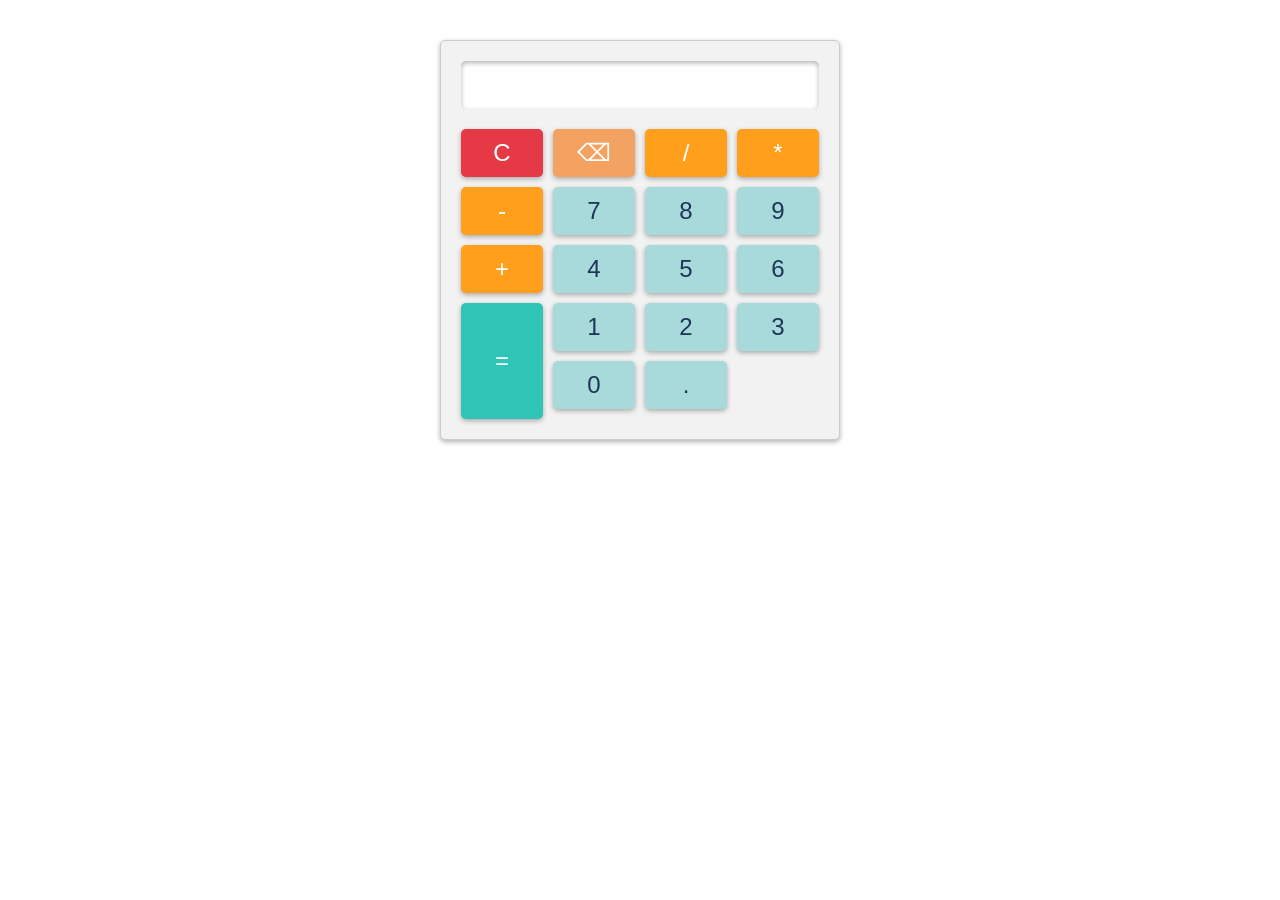
<file: Basic Calculator/index.html>
<!DOCTYPE html>
<html lang="en">
<head>
    <meta charset="UTF-8">
    <meta name="viewport" content="width=device-width, initial-scale=1.0">
    <title>Basic Calculator</title>
    <link rel="stylesheet" href="style.css">
</head>
<body>
    <div class="calculator">
        <input type="text" id="result" readonly>
        <div class="buttons">
            <button class="clear">C</button>
            <button class="backspace">⌫</button>
            <button class="operator">/</button>
            <button class="operator">*</button>
            <button class="operator">-</button>

            <button class="number">7</button>
            <button class="number">8</button>
            <button class="number">9</button>

            <button class="operator">+</button>
            <button class="number">4</button>
            <button class="number">5</button>
            <button class="number">6</button>
            <button class="equals">=</button>

            <button class="number">1</button>
            <button class="number">2</button>
            <button class="number">3</button>
            <button class="number">0</button>

            <button class="decimal">.</button>


        </div>
    </div>

    <script src="index.js"></script>
</body>
</html>
</file>
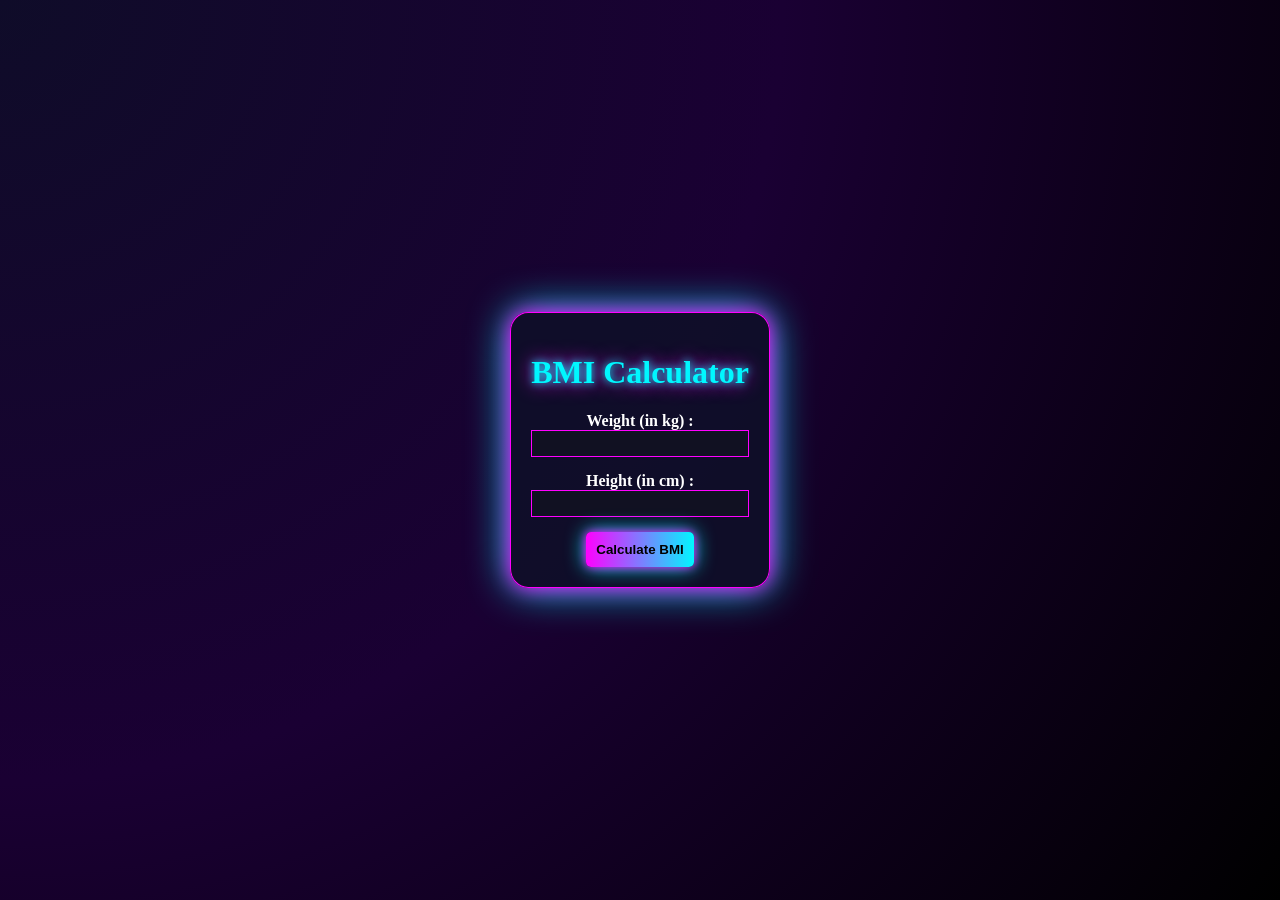
<file: BMI Calculator/index.html>
<!DOCTYPE html>
<html lang="en">
<head>
    <meta charset="UTF-8">
    <meta name="viewport" content="width=device-width, initial-scale=1.0">
    <title>BMI Calculator</title>
    <link rel="stylesheet" href="style.css">
</head>
<body>
    <div class="calculator">
        <h1>BMI Calculator</h1>

        <label for="weight">Weight (in kg) :</label>
        <br>
        <input type="number" id="weight"><br>
        <label for="height">Height (in cm) :</label>
        <br>
        <input type="number" id="height">
        <br>
        <button onclick="calculateBMI()">Calculate BMI</button>
        <div id="result"></div>
    </div>
    




    <script src="index.js"></script>
</body>
</html>
</file>
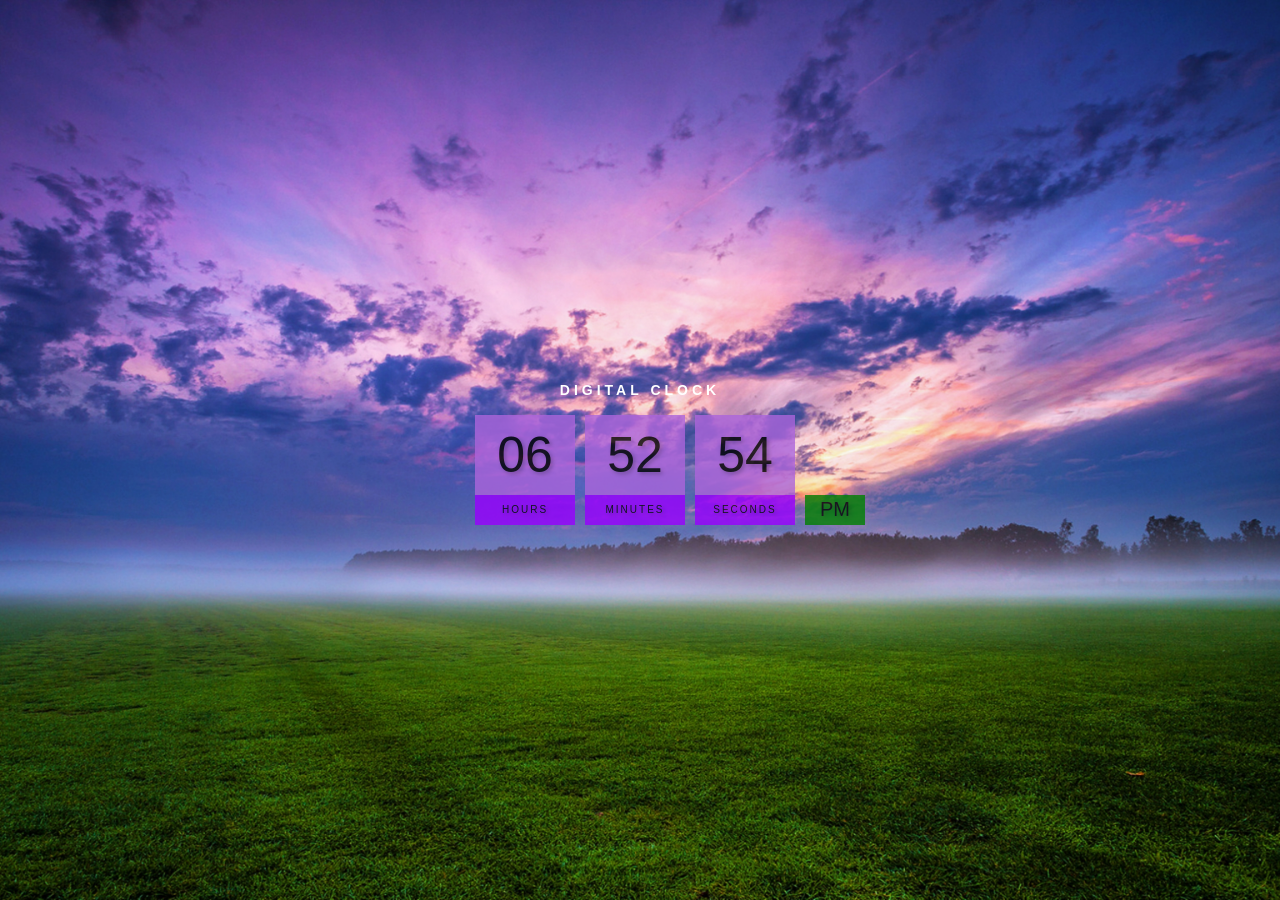
<file: Digital Clock/index.html>
<!DOCTYPE html>
<html lang="en">
<head>
    <meta charset="UTF-8">
    <meta name="viewport" content="width=device-width, initial-scale=1.0">
    <title>Digital Clock</title>
    <link rel="stylesheet" href="style.css">
</head>
<body>
    <h2>Digital Clock</h2>
    <div class="clock">
        <div >
            <span id="hour">00</span>
            <span class="text">Hours</span>
        </div>
        <div >
            <span id="minutes">00</span>
            <span class="text">Minutes</span>
        </div>
        <div >
            <span id="seconds">00</span>
            <span class="text">Seconds</span>
        </div>
        <div>
             <span id="ampm">AM</span>
        </div>
    </div>
    <script src="index.js"></script>
</body>
</html>
</file>
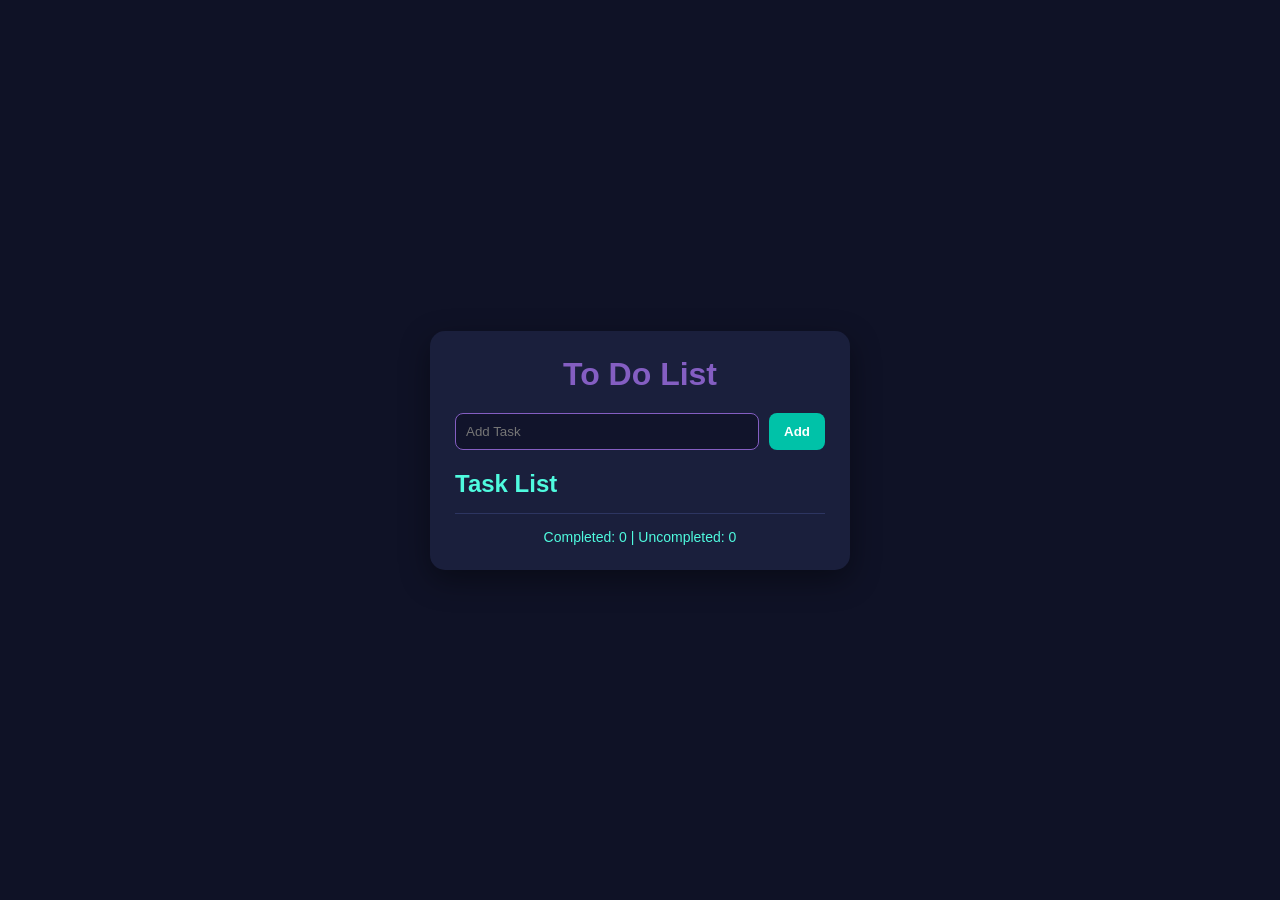
<file: To Do List/index.html>
<!DOCTYPE html>
<html lang="en">
<head>
    <meta charset="UTF-8">
    <meta name="viewport" content="width=device-width, initial-scale=1.0">
    <title>To do list</title>
    <link rel="stylesheet" href="style.css">
</head>
<body>

    <!-- create a container for a todo list -->
     <div id="todo-container">
        <div id="header">
            <h1>To Do List</h1>

        </div>

        <!-- for input box -->
         <div id="todo-form">
            <input type="text" class="input-box" name="input-box" id="input-box" placeholder="Add Task">
            <!-- adding the button -->
             <button id="input-button" onclick="addTask()">Add</button>
         </div>


         <!-- for task list -->
          <h2>Task List</h2>
          <ul id="list-container"></ul>
          <hr>
          <div class="counter-container">
            <div id="task-counters">
                Completed: <span id="completed-counter">0</span>  | Uncompleted:
                <span id="uncompleted-counter">0</span>
            </div>
          </div>
     </div>
    

    <script src="script.js"></script>
</body>
</html>
</file>
<file: Basic Calculator/style.css>
*{
    box-sizing: border-box;
    margin: 0;

}

.calculator{
    background-color: #f2f2f2;
    padding: 20px;
    max-width: 400px;
    margin: 0 auto;
    border: solid 1px #ccc;
    box-shadow: 0px 2px 5px rgba(0,0,0,0.3);
    border-radius: 5px;
    margin-top: 40px;

}

#result{
    width: 100%;
    padding: 10px;
    font-size: 24px;
    border: none;
    box-shadow: 0px 2px 5px rgba(0,0,0,0.3) inset;
    border-radius: 5px;


}


.buttons{
    display: grid;
    grid-template-columns: repeat(4, 1fr);
    grid-gap: 10px;
    margin-top: 20px;

}


button{
    padding: 10px;
    font-size: 24px;
    border: none;
    box-shadow: 0 2px 5px rgba(0,0,0,0.3);
    border-radius: 5px;
    cursor: pointer;
    transition: background-color 0.3s ease;
    
}

button:hover{
    background-color: #ddd;
}

.clear{
    background-color: #e63946;   
    color: #ffffff;

}

.number, .decimal{
    background-color: #a8dadc;   
    color: #1d3557;

}

.operator{
    background-color: #ff9f1c;
    color: white;
}


.equals{
    background-color: #2ec4b6;   
    color: #ffffff;
    grid-row: span 3;
    
}

.backspace {
    background-color: #f4a261;  
    color: white;
}
</file>
<file: BMI Calculator/style.css>
body{
    margin: 0;
    padding: 0;
    display: flex;
    justify-content: center;
    align-items: center;
    height: 100vh;
/* 
     margin: 0;
    padding: 0;
    display: flex;
    justify-content: center;  for Center the content of body from x and y axis
    align-items: center;
    height: 100vh; */

    background: radial-gradient(circle at top left, #0f0c29, #1a0033, #000000);
    color: #ffffff;

    /* background-color:  rgb(0, 197, 164); */
}

.calculator{
    border: 1px solid black;
    border-radius: 7%;
    padding: 20px;
    text-align: center;
    /* background-color: rgb(0, 255, 213); */

    background: rgba(15, 15, 40, 0.9);
    border: 1px solid #ff00ff;
    box-shadow: 0 0 20px #ff00ff, 0 0 40px #00f7ff;

}

h1{
    /* color: #000000; */
    color: #00f7ff;
    text-shadow: 0 0 8px #00f7ff, 0 0 20px #ff00ff;
}

label{
    font-weight: bold;
    margin-top: 15px;
}

input{
    width: 100%;
    padding: 5px;
    box-sizing: border-box;
    margin-bottom: 15px;


    background-color: #111122;
    color: #00f7ff;
    border: 1px solid #ff00ff;
}


button{
    /* background-color: rgb(100, 100, 255);
    border: none;
    border-radius: 5px;
    padding: 10px;
    color: white; */


    background: linear-gradient(90deg, #ff00ff, #00f7ff);
    border: none;
    border-radius: 5px;
    padding: 10px;
    color: black;
    font-weight: bold;
    box-shadow: 0 0 10px #ff00ff, 0 0 20px #00f7ff;
    transition: 0.3s;

}


button:hover{
    /* color: aquamarine;
    background-color: dodgerblue; */

    background: linear-gradient(90deg, #00f7ff, #ff00ff);
    box-shadow: 0 0 20px #ff00ff, 0 0 40px #00f7ff;
    transform: scale(1.05);
}


#result{
    /* margin-top: 15px;
    border: 1px white solid;
    padding: 8px;
    color: hotpink; */


    margin-top: 15px;
    border: 1px solid #00f7ff;
    padding: 10px;
    color: #ff00ff;
    background-color: rgba(0, 0, 0, 0.6);
    box-shadow: 0 0 15px #ff00ff;
    display: none;   /* Add this */
}
</file>
<file: Digital Clock/style.css>
body{
    margin: 0;
    display: flex;
    flex-direction: column;
    align-items: center;
    height: 100vh;
    justify-content: center;
    background: url(nature.jpg);
    font-family: sans-serif;
    background-size: cover;
    background-position: center;
    overflow:hidden ;

}

h2{
    text-transform: uppercase;
    letter-spacing: 4px;
    font-size: 14px;
    text-align: center;
    color: white;

}

.clock{
    display: flex;
}
.clock div{
    margin: 5px;
    position: relative;


}

.clock span{
    width: 100px;
    height: 80px;
    background: rgb(172, 101, 220);
    opacity: 0.8;
    display: flex;
    justify-content: center;
    align-items: center;
    font-size: 50px;
    text-shadow: 2px 2px 4px rgba(0,0,0,0.3);



}

.clock .text{
    height: 30px;
    font-size: 10px;
    text-transform: uppercase;
    letter-spacing: 2px;
    background: rgb(153, 0, 255);
    opacity: 0.8;

}

.clock #ampm{
    bottom: 0;
    position: absolute;
    width: 60px;
    height: 30px;
    font-size: 20px;
    background-color: green;
}
</file>
<file: To Do List/style.css>
/* ===== RESET SECTION ===== */
/* Sab elements ka default margin aur padding remove kar rahe hain */
* {
    margin: 0;
    padding: 0;
    box-sizing: border-box; /* Size calculation easy banane ke liye */
}

/* ===== BODY STYLING ===== */
/* Puri screen ka background aur center alignment */
body {
    font-family: 'Segoe UI', sans-serif;
    background-color: #0f1226; /* Dark base background */
    display: flex;
    justify-content: center; /* Horizontal center */
    align-items: center;     /* Vertical center */
    min-height: 100vh;       /* Full screen height */
    color: #ffffff;          /* Default text white */
}

/* ===== MAIN CONTAINER ===== */
/* Yeh main todo box hai */
#todo-container {
    background-color: #1a1f3c; /* Dark purple tone container */
    width: 420px;
    padding: 25px;
    border-radius: 15px; /* Rounded corners */
    box-shadow: 0 10px 30px rgba(0, 0, 0, 0.4); /* Depth ke liye shadow */
    transition: 0.3s ease; /* Smooth hover animation */
}

/* Hover karne pe container thoda upar move kare */
#todo-container:hover {
    transform: translateY(-4px);
}

/* ===== HEADER ===== */
/* Title styling */
#header h1 {
    text-align: center;
    margin-bottom: 20px;
    color: #845EC2; /* Purple primary color */
}

/* ===== INPUT SECTION ===== */
/* Input aur button ko ek line me lane ke liye */
#todo-form {
    display: flex;
    gap: 10px; /* Input aur button ke beech gap */
    margin-bottom: 20px;
}

/* Input box styling */
.input-box {
    flex: 1; /* Input pura available space le */
    padding: 10px;
    border-radius: 8px;
    border: 1px solid #845EC2; /* Purple border */
    background-color: #11142b;
    color: white;
    outline: none; /* Default blue outline remove */
    transition: 0.3s;
}

/* Jab input pe click kare (focus state) */
.input-box:focus {
    border-color: #4FFBDF; /* Cyan highlight */
}

/* ===== ADD BUTTON ===== */
#input-button {
    padding: 10px 15px;
    border: none;
    border-radius: 8px;
    background-color: #00C2A8; /* Teal button */
    color: white;
    font-weight: bold;
    cursor: pointer;
    transition: 0.3s ease;
}

/* Hover effect */
#input-button:hover {
    background-color: #008B74; /* Dark teal on hover */
    transform: scale(1.05); /* Thoda zoom effect */
}

/* ===== TASK LIST ===== */
h2 {
    margin-bottom: 10px;
    color: #4FFBDF; /* Cyan accent */
}

ul {
    list-style: none; /* Bullet points remove */
}

/* Har task ka box */
li {
    background-color: #11142b;
    padding: 10px 12px;
    margin-bottom: 10px;
    border-radius: 8px;
    display: flex;
    justify-content: space-between; /* Left text, right buttons */
    align-items: center;
    border-left: 4px solid #845EC2; /* Purple side accent line */
    transition: 0.3s ease;
}

/* Hover pe background thoda light */
li:hover {
    background-color: #1a1f3c;
}

/* Checkbox ka color change */
input[type="checkbox"] {
    accent-color: #00C2A8; /* Teal checkbox */
    cursor: pointer;
}

/* ===== COMPLETED TASK STYLE ===== */
/* Jab task complete ho jaye */
li.completed {
    background-color: #008B74; /* Dark teal background */
}

/* Text pe strike lag jaye */
li.completed span {
    text-decoration: line-through;
    opacity: 0.7; /* Thoda fade effect */
}

/* ===== EDIT & DELETE BUTTONS ===== */
.edit-btn,
.delete-btn {
    margin-left: 8px;
    padding: 4px 8px;
    border-radius: 6px;
    font-size: 13px;
    cursor: pointer;
    transition: 0.3s;
}

/* Edit button styling */
.edit-btn {
    background-color: #845EC2; /* Purple */
    color: white;
}

/* Edit hover */
.edit-btn:hover {
    background-color: #6a48a3;
}

/* Delete button styling */
.delete-btn {
    background-color: #ff4b5c; /* Red */
    color: white;
}

/* Delete hover */
.delete-btn:hover {
    background-color: #e63946;
}

/* ===== COUNTER SECTION ===== */
.counter-container {
    margin-top: 15px;
    text-align: center;
    font-size: 14px;
    color: #4FFBDF; /* Cyan text */
}

/* Horizontal line styling */
hr {
    border: 0;
    height: 1px;
    background-color: #2d3561;
    margin: 15px 0;
}

/* ===== ANIMATION ===== */
/* Jab new task add ho tab smooth entry ho */
li {
    animation: fadeIn 0.3s ease forwards;
}

/* Animation define kar rahe hain */
@keyframes fadeIn {
    from {
        opacity: 0;
        transform: translateY(-6px);
    }
    to {
        opacity: 1;
        transform: translateY(0);
    }
}

/* ===== RESPONSIVE DESIGN ===== */
/* Mobile screen ke liye width adjust */
@media (max-width: 480px) {
    #todo-container {
        width: 90%;
    }
}
</file>
